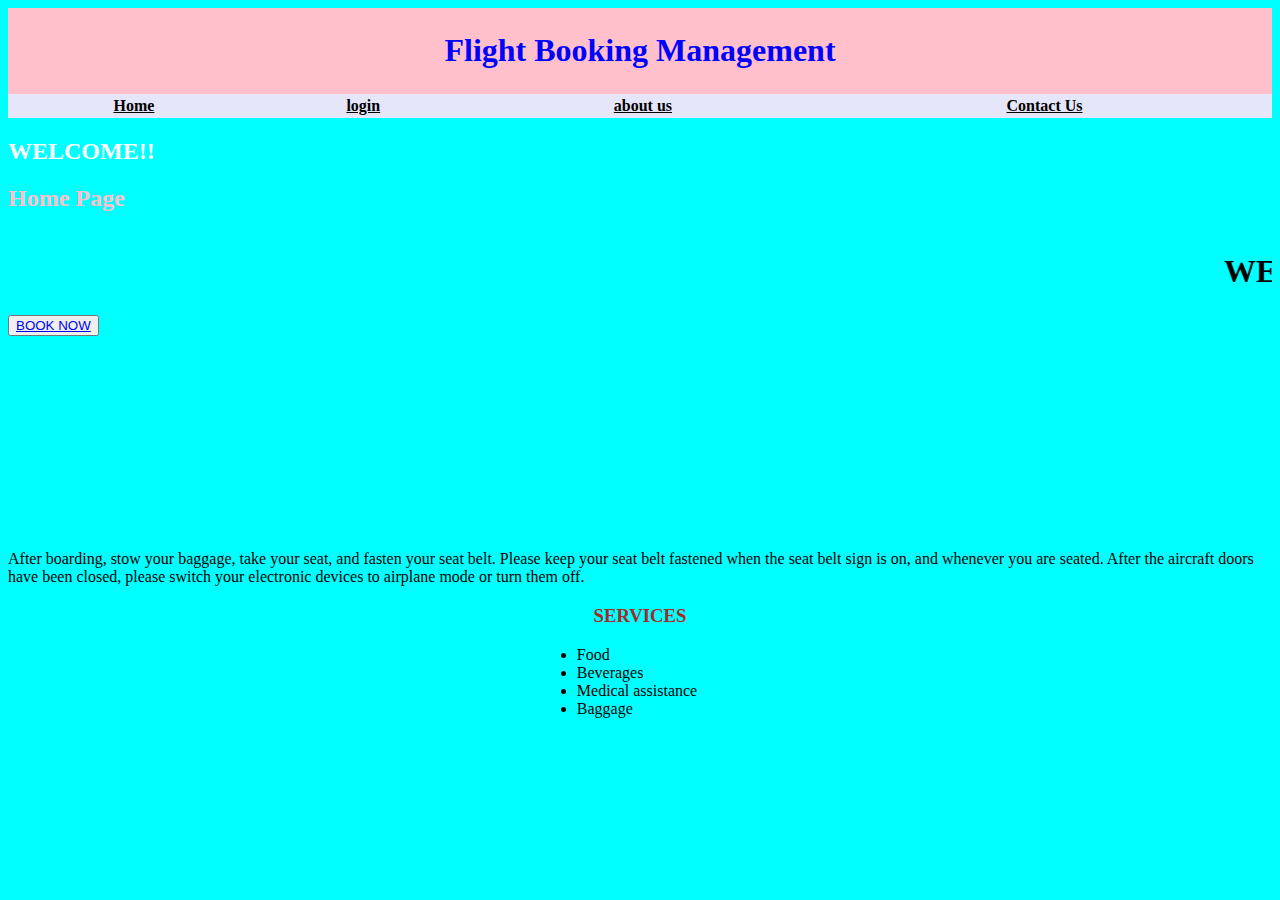
<file: index.html>
<!DOCTYPE html>
<html>
    <head><table bgcolor="pink" height="15%" width="100%"><th style="color:blue; "><h1>Flight Booking Management</th></table>
    </h1></head>
    <body bgcolor="cyan" background="https://247wallst.files.wordpress.com/2019/09/imageforentry2-kpx.jpg">
        <centre>
        <table bgcolor="lavender" height="15%" width="100%">

            <th><a href="index.html" style="color:black;">Home</a></th>
            <th><a href="reg.html" style="color:black;">login</a></th>
            <th><a href="login.html" style="color:black;">about us</a></th>
            <th><a href="index.html" style="color:black;">Contact Us</a></th>
            </table>
            <h2 style="color:white">    WELCOME!!</h2>
        
        <h2 style="color:pink">Home Page</h2>
        
        <p style="color:white"></p> <marquee direction="left"><h1>WE'VE FOUND THE BEST FLIGHTS</marquee></h1>
    </centre>
    <button><a href="booking.html"><center>BOOK NOW</center></a></button>
    <p style="color:black"><br><br><br><br><br><br><br><br><br><br><br>
        After boarding, stow your baggage, take your seat, and fasten your seat belt. Please keep your seat belt fastened when the seat belt sign is on, and whenever you are seated. After the aircraft doors have been closed, please switch your electronic devices to airplane mode or turn them off.</p>
        <h3 style="color:brown"><center>SERVICES</h3></center>
        <ul style="padding-left:45%;" type="disc">
            <li>Food</li>
            <li>Beverages</li>
            <li>Medical assistance</li>
            <li>Baggage</li>
        </ul>
    </body>
</html>
</file>
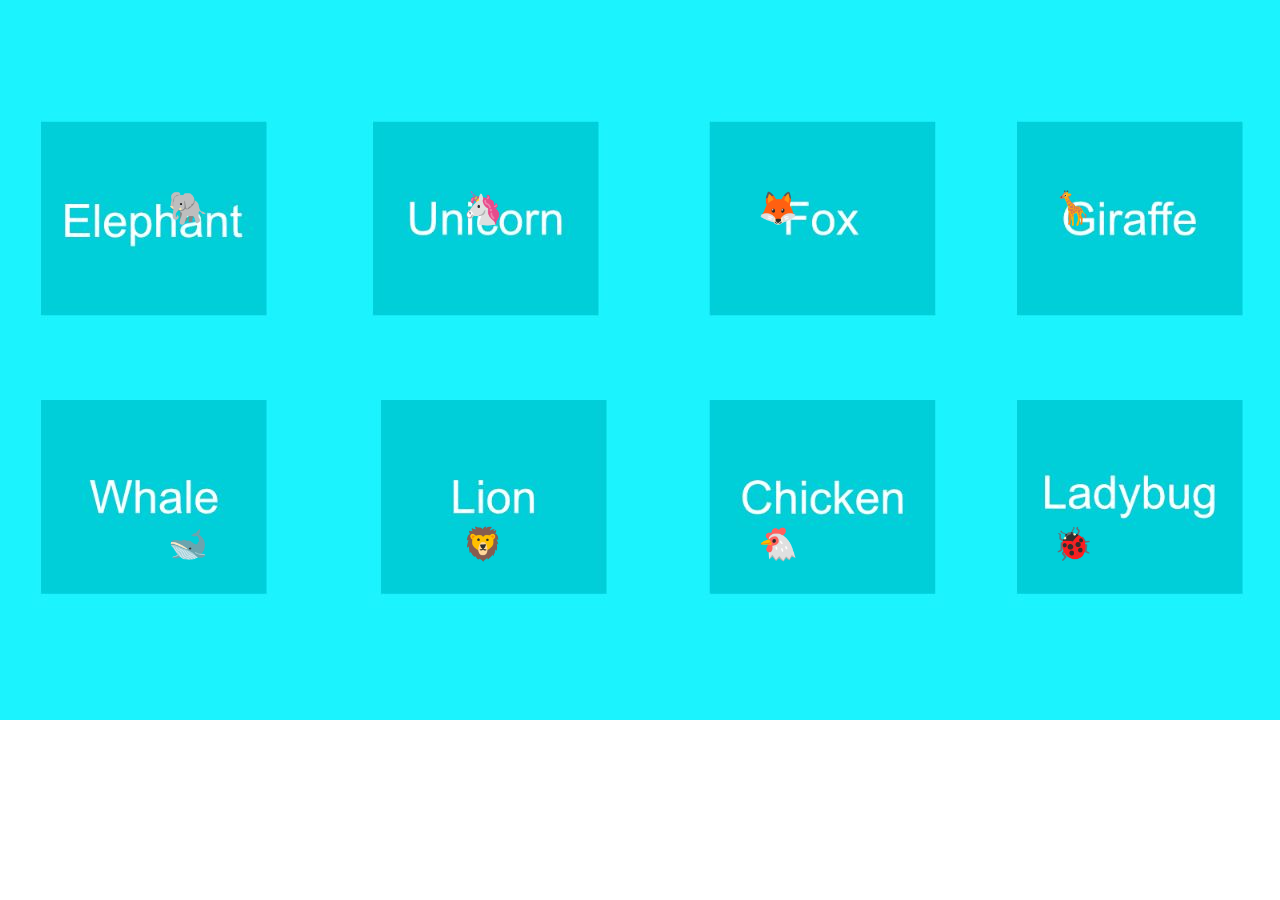
<file: animal.html>
<!DOCTYPE html>
<html lang="en">
<head>
    <meta charset="UTF-8">
    <meta http-equiv="X-UA-Compatible" content="IE=edge">
    <meta name="viewport" content="width=device-width, initial-scale=1.0">
    <title>Background</title>
    <style>
        body{
            background-image: url('animals.jpg');
            background-repeat: no-repeat;
        
        }
      
       </style>
    
   
</head>
<body>
    <table cellspacing="65px" cellpadding="95">
        <tr><td><h1 >🐘</h1>
        <td><h1>🦄</td></h1>
        <td><h1>🦊</td></h1>
        <td><h1>🦒</td>
        </tr></h1></h1>
        <tr><td><h1>🐋</td></h1>
        <td><h1>🦁</td></h1>
        <td><h1>🐔</td></h1>
        <td><h1>🐞</td></tr></h1>
    </table>
    
</body>
</html>
</file>
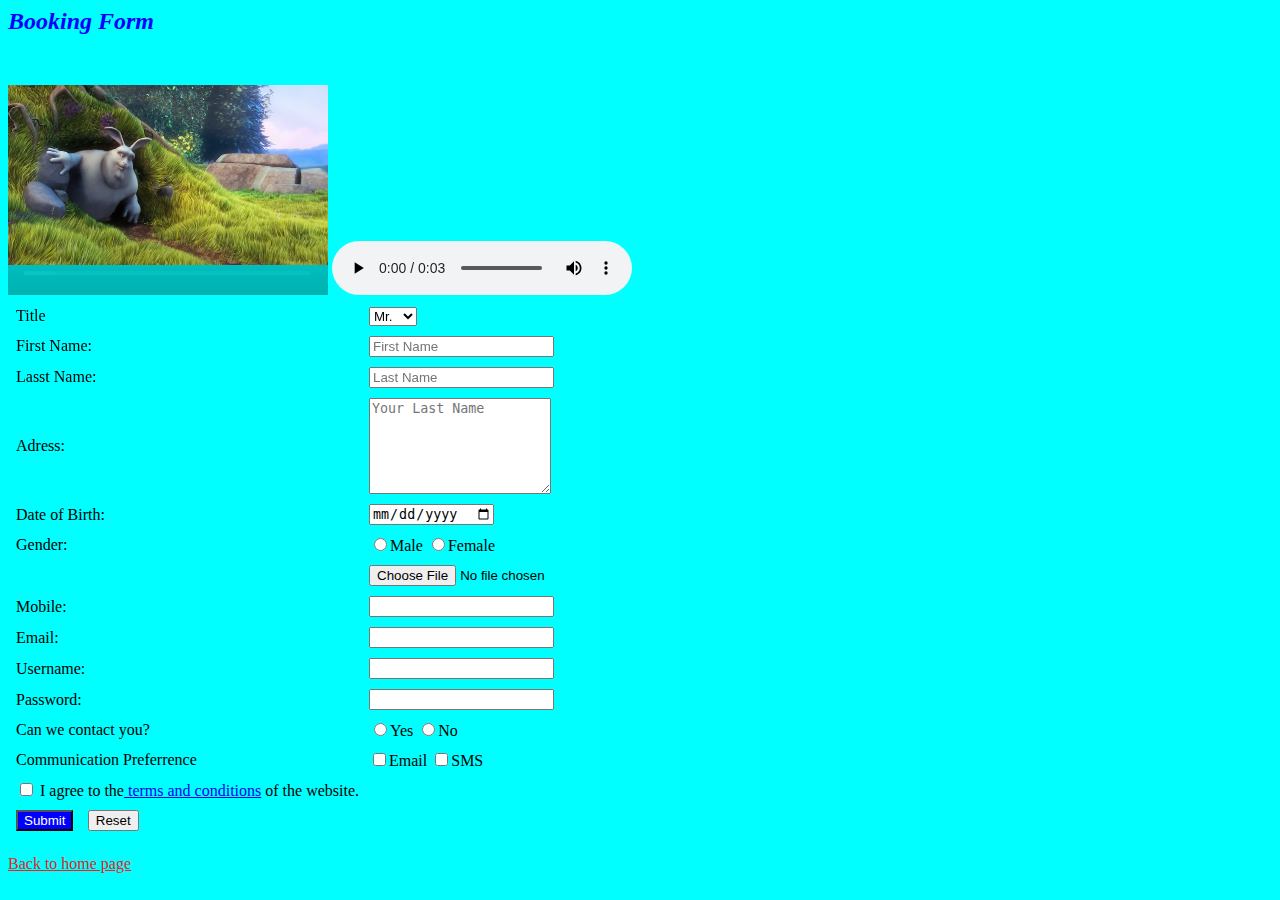
<file: booking.html>
<html>
    <head>
        <title>Ticket Booking</title>
        <link href="./css/main.css" type="text/css" rel="stylesheet"/>
        <style type="text/css">
            .label{
                color: green;
    
            }
            .tab1{
                border: 5px solid #cc000c;
                background-color: aqua;
            
            }
            #lastName{
                color: blue;
            }
            body > p{
                font-style: italic;
            }
    
        </style>
    </head>
    <body bgcolor="cyan" background="https://goodstock.photos/wp-content/uploads/2019/03/Puffy-Clouds-in-the-Sky-1920x1280.jpg" height="600" width="500">
        <h2 style="color:blue">Booking Form</h2>
        <video width="320" height="240" controls autoplay muted>
            <source src="sample.mp4" type="video/mp4">
        </video>
        <audio controls>
            <source src="sampleaudio.mp3" type="audio/mpeg">
            <source src="" type="audio/ogg">

        </audio>
        <form action="print.html" method="POST">
            <table cellspacing="6" cellpadding="2">
                <tr>
                    <td>
                        <label for="title">Title</label>
                    </td>
                    <td>
                        <select id="title" name="title">
                            <option value="1" selected>Mr.</option>
                            <option value="2">Mrs.</option>
                            <option value="3">Ms.</option>
                        </select>
                    </td>
                </tr>
                <tr>
            <td>
                <label for="First Name">First Name:</label>
            </td>
            <td>
                <input type="text" id="firstName" name="firstName" placeholder="First Name">
            </td>
            </tr>
            <tr>
            <td>
                <label for="Last Name">Lasst Name:</label>
            </td>
            <td>
                <input type="text" id="lastName" name="lastName" placeholder="Last Name">
            </td>
            </tr>
            <tr>
                <td>
                    <label for="address">Adress:</label>
                </td>
                <td>
                    <textarea id="address" name="address" placeholder="Your Last Name" rows="6" cols="20"></textarea>
                </td>
            </tr>
            <tr>
                <td>
                    <label for="dob">Date of Birth:</label>
                </td>
                <td>
                    <input type="date" id="dob" name="Date of Birth" placeholder="YYYY-MM-DD">
                </td>
            </tr>
            <tr>
                <td>
                    <label for="dob">Gender:</label>
                </td>
                <td>
                    <input type="radio" id="Male" name="Gender" value="1"/>Male
                    <input type="radio" id="Female" name="Gender" value="2"/>Female
                </td>
            </tr>
            <tr>
                <td>
                    <label for="photo"></label>

                </td>
                <td>
                    <input type="file" id="photoFile" name="photoFile" accept="image/*,*.pdf/">
                </td>
            </tr>
            <tr>
                <td>
                    <label for="mobile">Mobile:</label>
                </td>
                <td>
                    <input type="text" id="Mobile" name="Mobile">
                </td>
            </tr>
            <tr>
                <td>
                    <label for="Email">Email:</label>
                </td>
                <td>
                    <input type="text" id="Email" name="Email">
                </td>
            </tr>
            <tr>
                <td>
                    <label for="username">Username:</label>
                </td>
                <td>
                    <input type="text" id="Username" name="username">
                </td>
            </tr>
            <tr>
                <td>
                    <label for="password">Password:</label>
                </td>
                <td>
                    <input type="password" id="Password" name="password">
                </td>
            </tr>
            <tr>
                <td>
                    <label for="dob">Can we contact you?</label>
                </td>
                <td>
                    <input type="radio" id="Yes" name="canwecontactyou" value="1"/>Yes
                    <input type="radio" id="No" name="canwecontactyou" value="2"/>No
                </td>
            </tr>
            <tr>
                <td>
                    <label for="dob">Communication Preferrence</label>
                </td>
                <td>
                    <input type="checkbox" id="Email" name="CP" value="1"/>Email
                    <input type="checkbox" id="SMS" name="CP" value="2"/>SMS
                </td>
            </tr>
           
            <tr>
                <td>
                    <input type="checkbox" id="terms" name="terms">  I agree to the<a href="terms.html"> terms and conditions</a> of the website.
                </td>
                <td>

                </td>
            </tr>
            
                <tr>
                    <td>
                        <input type="submit" onClick="javascript:saveData();"  id="submit" name="submit" value="Submit" style="background-color:blue; color:white"; />
                        <button style="margin-left:3%;" >Reset</button>
                    </td>
                </tr>
                
            </table>
        </form>
        <script>
             function saveData(){
            
            var firstName = document.getItemById('firstName').value;
            var lastName=document.getItemById('lastName').value;
            var address=document.getItemById('address').value;
            
            localStorage.setItem("firstName",firstName);
            localStorage.setItem("lastName",lastName);
            localStorage.setItem("address",address);

        }
        </script>
        

        <a style="color:rgb(240, 32, 32)"href="index.html">Back to home page</a>
    </body>
</html>
</file>
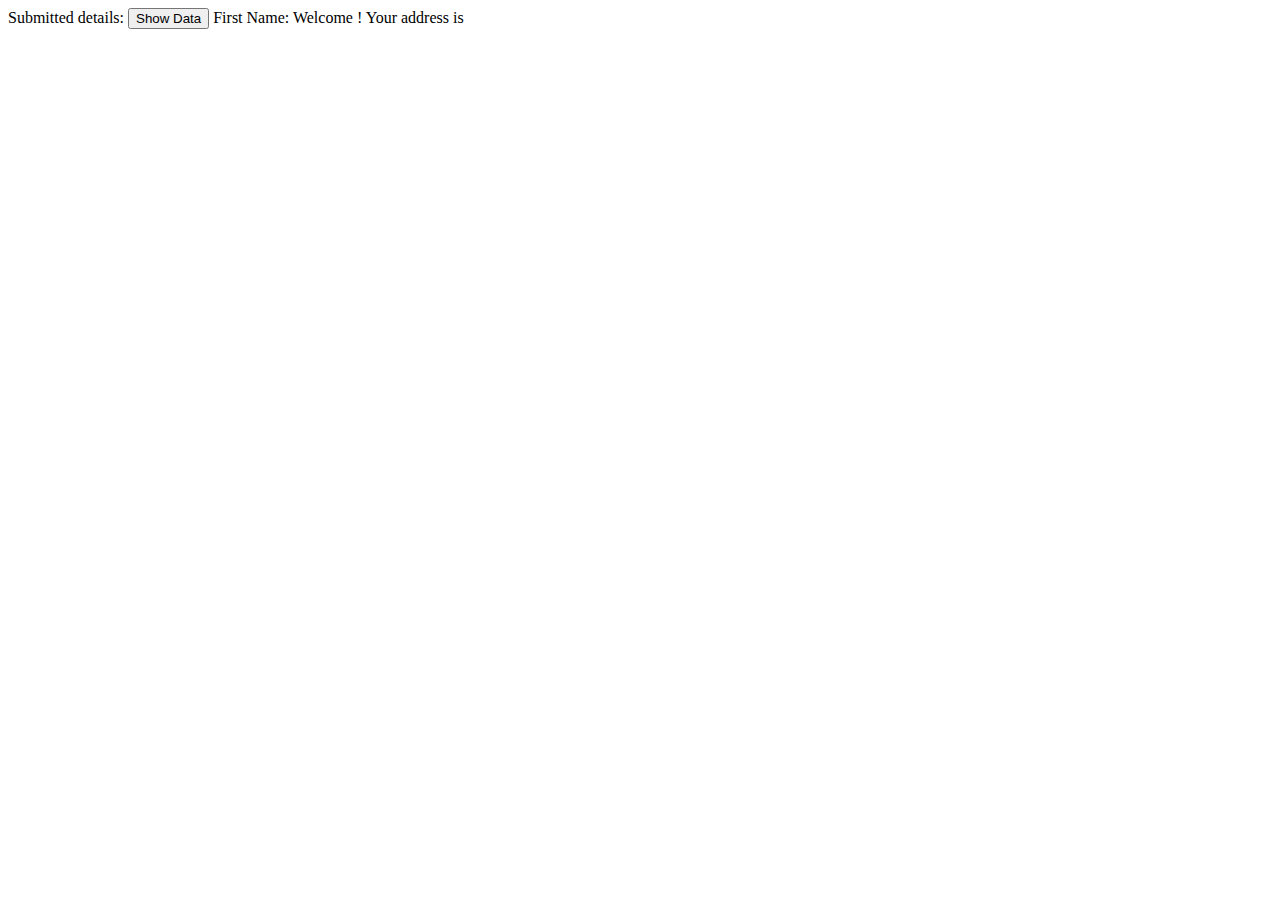
<file: print.html>
<!DOCTYPE html>
<html lang="en">
<head>
    <meta charset="UTF-8">
    <meta http-equiv="X-UA-Compatible" content="IE=edge">
    <meta name="viewport" content="width=device-width, initial-scale=1.0">
    <title>Document</title>
</head>
<body>
    Submitted details:
    <input type="button" name="btnShow" value="Show Data" onclick="javascript:showData();"/>
    First Name:<label id="firstName"></label>
    Welcome <span id="firstName"></span>! Your address is <span id="address"></span>
    <script>
        function showData(){
            
            var firstName = localStorage.getItem('firstName');
            var lastName=localStorage.getItem('lastName');
            var address=localStorage.getItem('address');
            console.log(firstName);
            document.getElementById('firstName').innerHTML= firstName+" "+lastName;
            document.getElementById('address').innerHTML= address;
            //document.getElementById('lblFirstName').innerHTML= firstName;

        }
    </script>
</body>
</html>
</file>
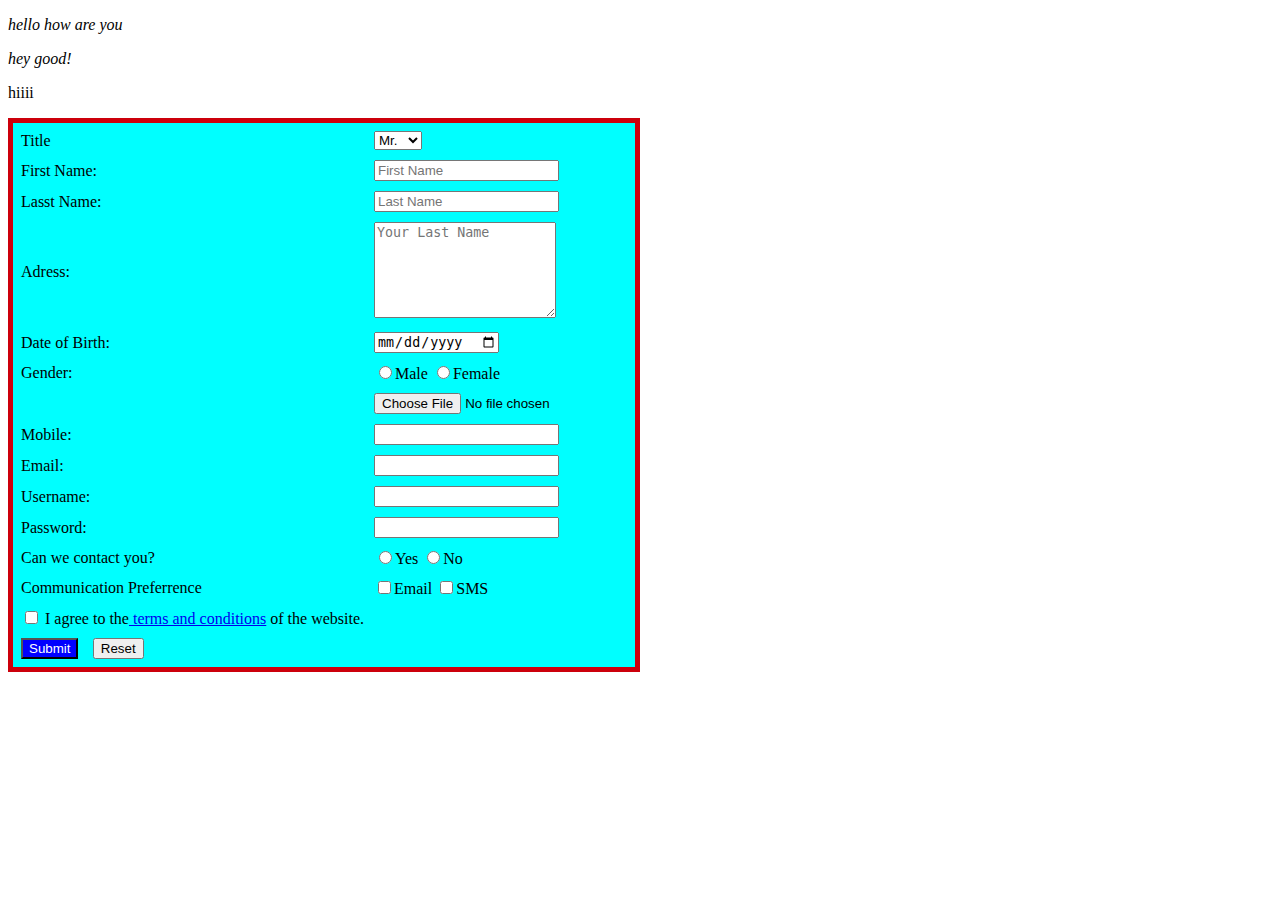
<file: sample2.html>
<!DOCTYPE html>
<html lang="en">
<head>
    <meta charset="UTF-8">
    <meta http-equiv="X-UA-Compatible" content="IE=edge">
    <meta name="viewport" content="width=device-width, initial-scale=1.0">
    <title>Document</title>
    <style type="text/css">
        .label{
            color: green;

        }
        .tab1{
            border: 5px solid #cc000c;
            background-color: aqua;
        
        }
        #lastName{
            color: blue;
        }
        body > p{
            font-style: italic;
        }

    </style>
</head>
<body>
    <p>hello how are you</p>
    <p>hey good!</p>
    <div>
        <p>
            hiiii
        </p>
    </div>
    <form action="print.html" method="POST">
        <table class="tab1" cellspacing="6" cellpadding="2">
            <tr>
                <td>
                    <label for="title">Title</label>
                </td>
                <td>
                    <select id="title" name="title">
                        <option value="1" selected>Mr.</option>
                        <option value="2">Mrs.</option>
                        <option value="3">Ms.</option>
                    </select>
                </td>
            </tr>
            <tr>
        <td>
            <label  for="First Name">First Name:</label>
        </td>
        <td>
            <input type="text" id="firstName" name="firstName" placeholder="First Name">
        </td>
        </tr>
        <tr>
        <td>
            <label for="Last Name">Lasst Name:</label>
        </td>
        <td>
            <input type="text" id="lastName" name="lastName" placeholder="Last Name">
        </td>
        </tr>
        <tr>
            <td>
                <label for="address">Adress:</label>
            </td>
            <td>
                <textarea id="address" name="address" placeholder="Your Last Name" rows="6" cols="20"></textarea>
            </td>
        </tr>
        <tr>
            <td>
                <label for="dob">Date of Birth:</label>
            </td>
            <td>
                <input type="date" id="dob" name="Date of Birth" placeholder="YYYY-MM-DD">
            </td>
        </tr>
        <tr>
            <td>
                <label for="dob">Gender:</label>
            </td>
            <td>
                <input type="radio" id="Male" name="Gender" value="1"/>Male
                <input type="radio" id="Female" name="Gender" value="2"/>Female
            </td>
        </tr>
        <tr>
            <td>
                <label for="photo"></label>

            </td>
            <td>
                <input type="file" id="photoFile" name="photoFile" accept="image/*,*.pdf/">
            </td>
        </tr>
        <tr>
            <td>
                <label for="mobile">Mobile:</label>
            </td>
            <td>
                <input type="text" id="Mobile" name="Mobile">
            </td>
        </tr>
        <tr>
            <td>
                <label for="Email">Email:</label>
            </td>
            <td>
                <input type="text" id="Email" name="Email">
            </td>
        </tr>
        <tr>
            <td>
                <label for="username">Username:</label>
            </td>
            <td>
                <input type="text" id="Username" name="username">
            </td>
        </tr>
        <tr>
            <td>
                <label for="password">Password:</label>
            </td>
            <td>
                <input type="password" id="Password" name="password">
            </td>
        </tr>
        <tr>
            <td>
                <label for="dob">Can we contact you?</label>
            </td>
            <td>
                <input type="radio" id="Yes" name="canwecontactyou" value="1"/>Yes
                <input type="radio" id="No" name="canwecontactyou" value="2"/>No
            </td>
        </tr>
        <tr>
            <td>
                <label for="dob">Communication Preferrence</label>
            </td>
            <td>
                <input type="checkbox" id="Email" name="CP" value="1"/>Email
                <input type="checkbox" id="SMS" name="CP" value="2"/>SMS
            </td>
        </tr>
       
        <tr>
            <td>
                <input type="checkbox" id="terms" name="terms">  I agree to the<a href="terms.html"> terms and conditions</a> of the website.
            </td>
            <td>

            </td>
        </tr>
        
            <tr>
                <td>
                    <input type="submit" onClick="javascript:saveData();"  id="submit" name="submit" value="Submit" style="background-color:blue; color:white"; />
                    <button style="margin-left:3%;" >Reset</button>
                </td>
            </tr>
            
        </table>
    </form>
</body>
</html>
</file>
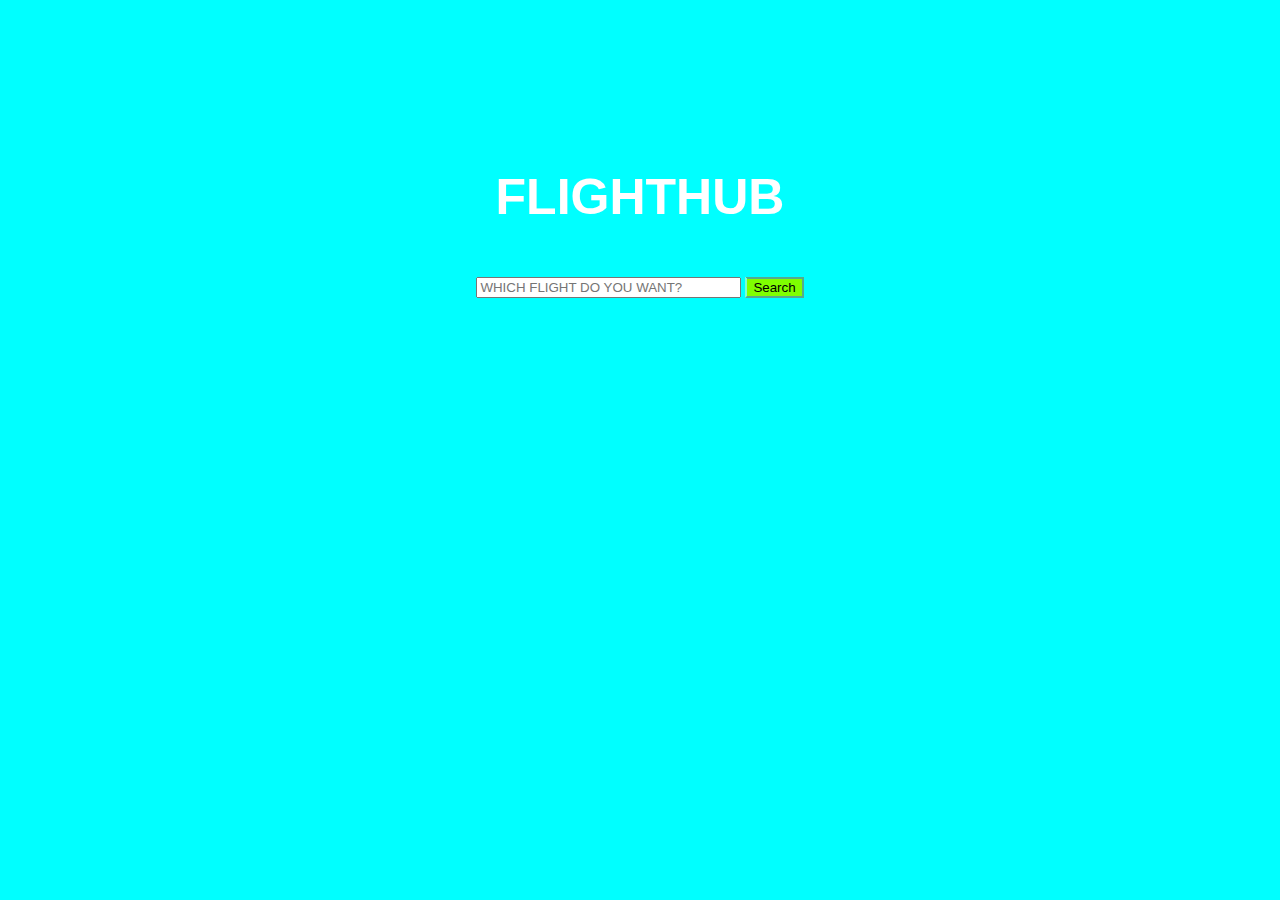
<file: search.html>
<!DOCTYPE html>
<html>
    <head>
        <title>search button</title>
        <style>
            button{
                background-color: chartreuse;
                border-color: aquamarine;
                border-block-start-style: inset;
                border-collapse: unset;
                cursor: pointer;
            }
            h1{
                font-family: 'Franklin Gothic Medium', 'Arial Narrow', Arial, sans-serif;
                font: weight 800px;
                font-size: 50px;
            }
        </style>
    </head>
    <body bgcolor="cyan">
        <center>
            <br><br><br><br><br><br><br>
            <h1 style="color:white">FLIGHTHUB</h1>
            <br>
            <input type="text" size="30" placeholder="WHICH FLIGHT DO YOU WANT?">
            <button title="Search Here">Search</button>
        </center>

    </body>
</html>
</file>
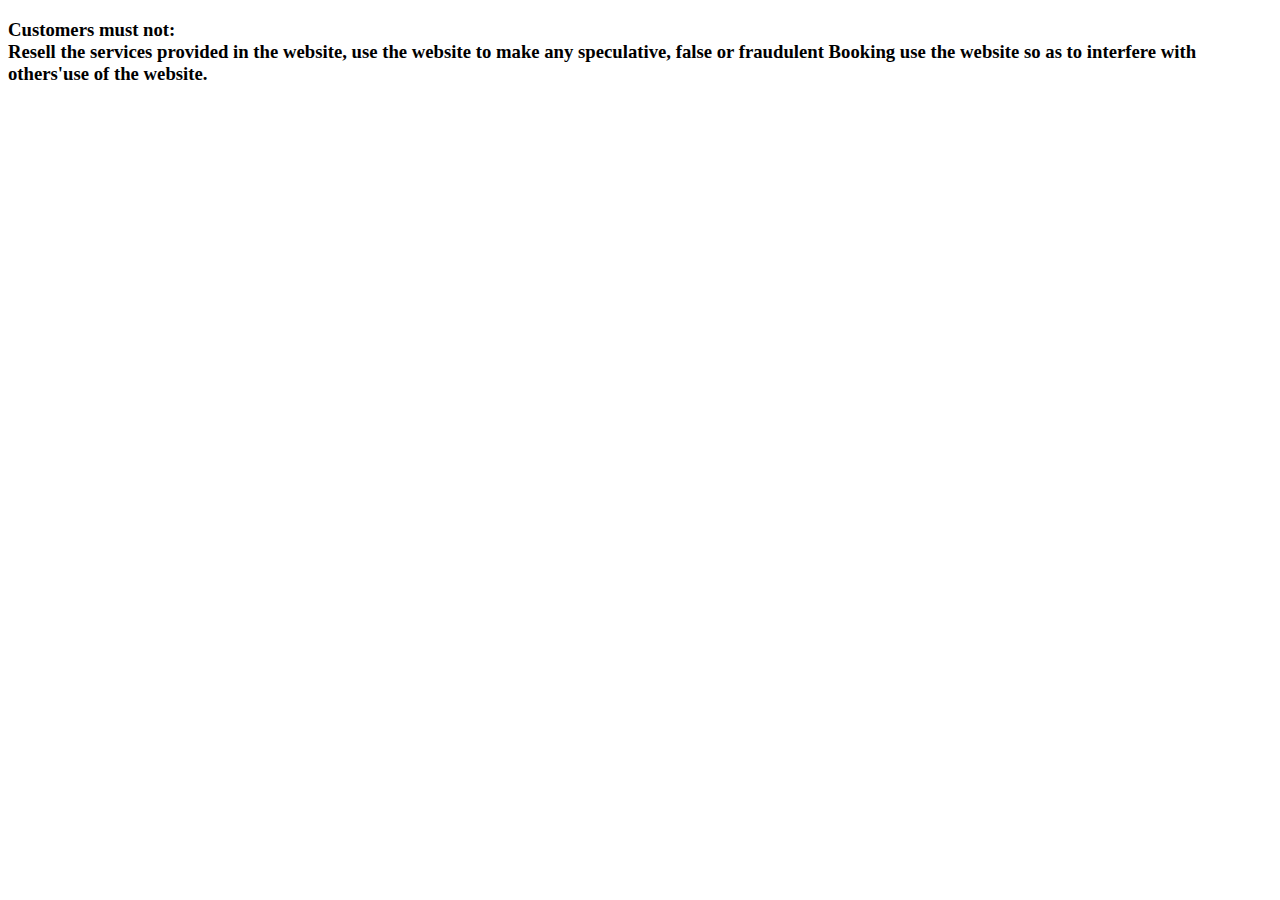
<file: terms.html>
<!DOCTYPE html>
<html lang="en">
<head>
    <meta charset="UTF-8">
    <meta http-equiv="X-UA-Compatible" content="IE=edge">
    <meta name="viewport" content="width=device-width, initial-scale=1.0">
    <title>Terms and Conditions</title>
</head>
<body>
    <h3>Customers must not:<br>
Resell the services provided in the website,
use the website to make any speculative, false or fraudulent Booking
use the website so as to interfere with others'use of the website.</h3>
</body>
</html>
</file>
<file: css/main.css>
.label{
    color: green;

}
.tab1{
    border: 5px solid #cc000c;
    background-color: aqua;

}
#lastName{
    color: blue;
}
body > p{
    font-style: italic;
}
h2{
    font-style: italic;
}
.parent{
    border: 2px;
    padding: 10px:0%;
}
</file>
